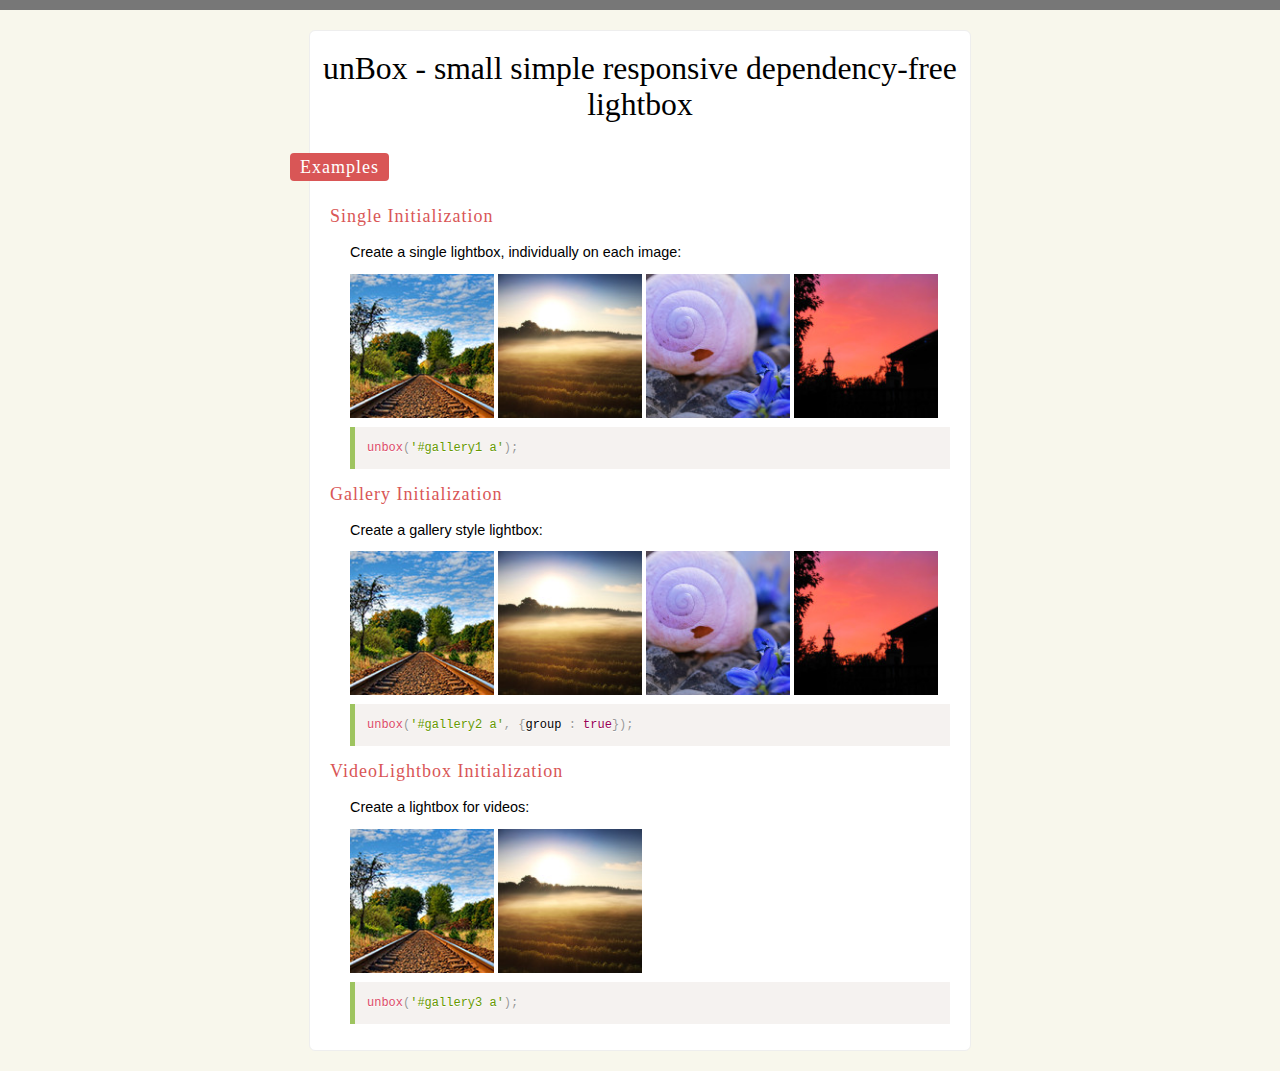
<file: unbox.html>
<!DOCTYPE html>
<html>
	<head>
		<meta charset="UTF-8" />

		<title>unBox - simple dependency-free lightbox</title>

		<meta name="Description" content="unBox - a lightbox that is small, simple, responsive, mobile friendly." />
		<meta name="Keywords" content="javascript, lightbox, responsive, small, tiny, mobile" />

		<link rel="stylesheet" media="all" type="text/css" href="css/css.css" />
		<link rel="stylesheet" media="all" type="text/css" href="css/prism.css" />
		<link rel="stylesheet" media="all" type="text/css" href="unbox.css" />

		<script type="text/javascript" src="unbox.js"></script>
		<script type="text/javascript" src="js/prism.js"></script>
	</head>

	<body>
		<div class="wrapper">
			<div class="header">
				<h1>unBox - small simple responsive dependency-free lightbox</h1>
			</div>

			<div class="content">

				<h2 id="Examples">Examples</h2>

				<!-- ============= example -->
				<div class="example-container">
					<h3>Single Initialization</h3>
					<p>Create a single lightbox, individually on each image:</p>
					<div>
						<div id="gallery1" class="gallery">
							<a href="media/sample_a.jpg" title="Caption for image A"><img src="media/sample_a_thumb.jpg" /></a>
							<a href="media/sample_b.jpg" title="Caption for image B"><img src="media/sample_b_thumb.jpg" /></a>
							<a href="media/sample_c.jpg" title="Caption for image C"><img src="media/sample_c_thumb.jpg" /></a>
							<a href="media/sample_d.jpg" title="Caption for image D"><img src="media/sample_d_thumb.jpg" /></a>
						</div>
					</div>
					<pre><code class="language-js">unbox('#gallery1 a');</code></pre>
				</div>

				<!-- ============= example -->
				<div class="example-container">
					<h3>Gallery Initialization</h3>
					<p>Create a gallery style lightbox:</p>
					<div>
						<div id="gallery2" class="gallery">
							<a href="media/sample_a.jpg" title="Caption for image A"><img src="media/sample_a_thumb.jpg" /></a>
							<a href="media/sample_b.jpg" title="Caption for image B"><img src="media/sample_b_thumb.jpg" /></a>
							<a href="media/sample_c.jpg" title="Caption for image C"><img src="media/sample_c_thumb.jpg" /></a>
							<a href="media/sample_d.jpg" title="Caption for image D"><img src="media/sample_d_thumb.jpg" /></a>
						</div>
					</div>
					<pre><code class="language-js">unbox('#gallery2 a', {group : true});</code></pre>
				</div>

				<!-- ============= example -->
				<div class="example-container">
					<h3>VideoLightbox Initialization</h3>
					<p>Create a lightbox for videos:</p>
					<div>
						<div id="gallery3" class="gallery">
							<a href="https://www.youtube.com/watch?v=n_dZNLr2cME" title="Caption for image A"><img src="media/sample_a_thumb.jpg" /></a>
							<a href="https://www.sample-videos.com/video123/mp4/720/big_buck_bunny_720p_2mb.mp4" title="Big Buck Bunny"><img src="media/sample_b_thumb.jpg" /></a>
							<!--<a href="https://www.google.pl/maps/@61.1796583,-149.8592632,15.95z" title="Google map"><img src="media/sample_c_thumb.jpg" /></a>
							<a href="http://portfolio/video/flash-27-05-2014-19-29-11/" title="Caption for image D"><img src="media/sample_d_thumb.jpg" /></a>-->
						</div>
					</div>
					<pre><code class="language-js">unbox('#gallery3 a');</code></pre>
				</div>

			</div>
		</div>

		<script type="text/javascript">
			if( !NodeList.prototype.forEach )
				NodeList.prototype.forEach = Array.prototype.forEach;

			document.querySelectorAll('code').forEach( function( elt ){
				eval( elt.innerHTML );
			});
		</script>

	</body>
</html>
</file>
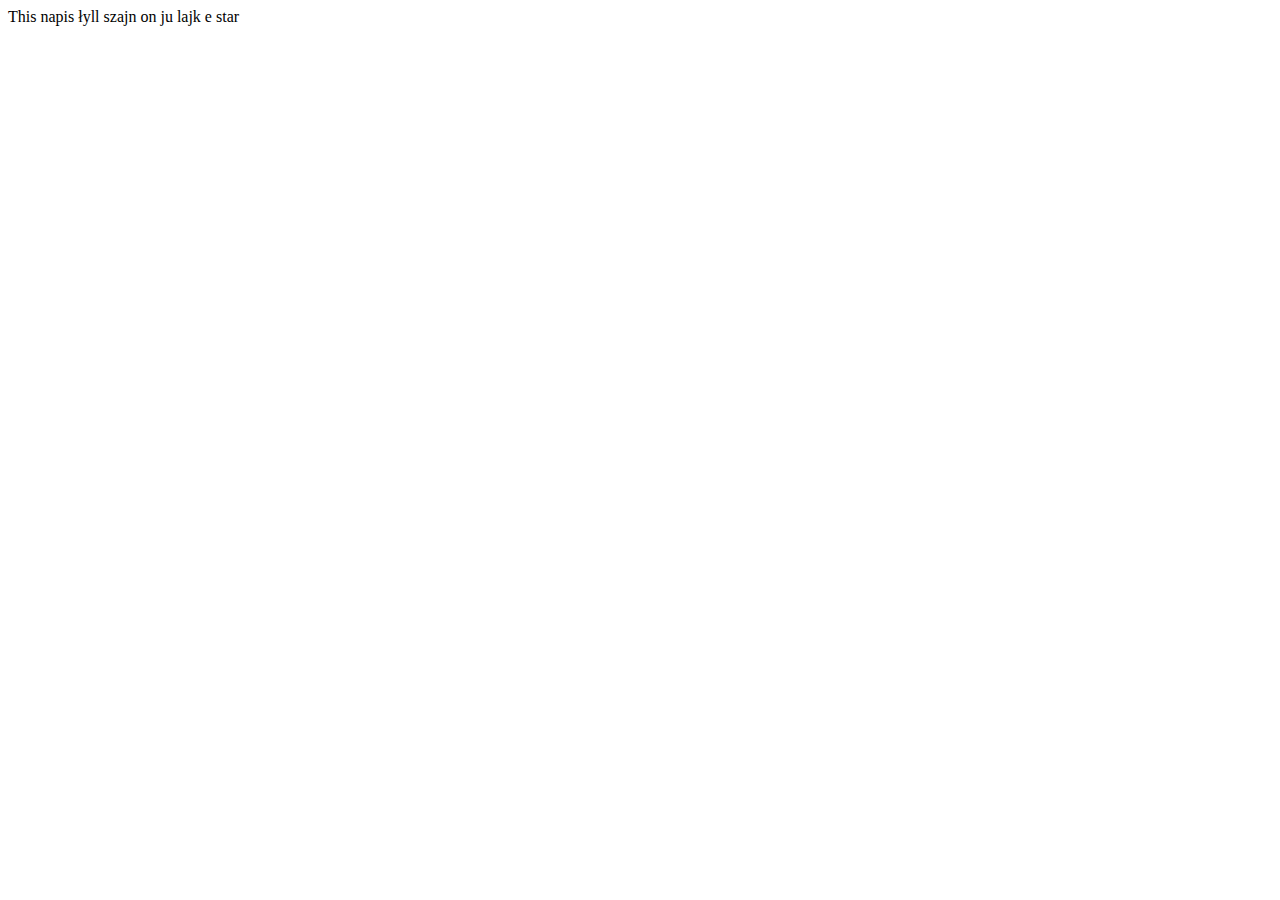
<file: test/test.html>
<!DOCTYPE html>
<html>
	<head>
		<meta charset="UTF-8" />
		<title>performance test</title>
		<style>
			div {
				transition-property: width, opacity, height;
				transition-delay:   .5s, 1s;
				transition-duration: .7s, 2.3s, 1.1s;
			}
			div.on {
				transition-property: width, opacity, height;
				transition-delay:   .5s, 1.5s;
				transition-duration: 1s, 2s, 1.5s;
			}
		</style>
	</head>

	<body>
		<div>This napis łyll szajn on ju lajk e star</div>
		<script type="text/javascript" src="test.js"></script>
	<body>
</html>
</file>
<file: css/css.css>
body,img,p,h1,h2,h3,h4,h5,h6,form,table,td,ul,ol,li,dl,dt,dd,pre,blockquote,fieldset,label{
	margin:0;
	padding:0;
	border:0;
}
body{ background-color: #f8f7ec; border-top: solid 10px #777; font: 90% Helvetica, sans-serif; padding: 20px; }
h1,h2,h3,h4{ margin: 10px 0; font-family: Plantin, "Plantin std", "Plantin", "Baskerville", Georgia, "Times New Roman", serif; font-weight: normal; }
h1{font-size: 2.2em;margin: 0 0 20px 0; }
h2{ background-color: #D95656; line-height: 18px; font-size: 18px; letter-spacing: 1px; padding: 5px 10px; margin: 10px 0 10px -60px; color: #fff; display: inline-block; border-radius: 4px; -moz-border-radius: 4px;-webkit-border-radius: 4px; }
h3{ color: #D95656; font-size: 18px; letter-spacing: 1px;  margin: 15px 0 15px -20px; }
h4{ color: #777; font-size: 18px; letter-spacing: 1px; }
p{ margin: 10px 0; line-height: 150%; }
a{ color: #7b94b2; }
ul,ol{ margin: 10px 0 10px 40px; }
li{ margin: 4px 0; }
dl{ margin: 10px 0; }
dl dt{ font-weight: bold; line-height: 20px; margin: 10px 0 0 0; }
dl dd{ margin: -20px 0 10px 120px; padding-bottom: 10px; border-bottom: solid 1px #eee;}
pre{ font-size: 12px; line-height: 16px; padding: 5px 5px 5px 10px; margin: 10px 0; border-left: solid 5px #9EC45F; overflow: auto; }

.wrapper{ background-color: #ffffff; width: 600px; border: solid 1px #eeeeee; padding: 20px 20px 20px 40px; margin: 0 auto; border-radius: 6px; -moz-border-radius: 6px;-webkit-border-radius: 6px; }
.header{ text-align: center;position: relative; margin: 0 -20px 0 -40px; }
.header ul{ margin: 10px 0; display: block; }
.header ul li{ display: inline-block; list-style: none; margin: 10px 0; width: 100px; }
.header ul li a{ text-transform: uppercase; color: #777; text-decoration: none; font-size: 12px; }
.header ul li a:hover{ color: #555; }
.header .tour{ color: #fff; background-color: #9ec45f; padding: 4px 10px; margin: 10px 0; font-size: 18px; line-height: 18px; text-decoration: none;border-radius: 4px; -moz-border-radius: 4px;-webkit-border-radius: 4px;}
.header .tour:hover{ background-color: #8eb44f; }
.header ul.scrollnav{ position: fixed; top: 0px; left: 50%; background-color: #777; display: none; margin: 0 0 0 -185px; border-radius: 0 0 0 6px; -moz-border-radius: 0 0 0 6px;-webkit-border-radius: 0 0 0 6px;}
.header ul.scrollnav li a{ color: #fff; }
.header ul.scrollnav.scrolled{ display: inline; }
.clear{ clear: both; }

.gallery{}
.gallery img{ width: 24%; }
</file>
<file: css/prism.css>
/* http://prismjs.com/download.html?themes=prism&languages=markup+css+clike+javascript */
/**
 * prism.js default theme for JavaScript, CSS and HTML
 * Based on dabblet (http://dabblet.com)
 * @author Lea Verou
 */

code[class*="language-"],
pre[class*="language-"] {
	color: black;
	background: none;
	text-shadow: 0 1px white;
	font-family: Consolas, Monaco, 'Andale Mono', 'Ubuntu Mono', monospace;
	text-align: left;
	white-space: pre;
	word-spacing: normal;
	word-break: normal;
	word-wrap: normal;
	line-height: 1.5;

	-moz-tab-size: 4;
	-o-tab-size: 4;
	tab-size: 4;

	-webkit-hyphens: none;
	-moz-hyphens: none;
	-ms-hyphens: none;
	hyphens: none;
}

pre[class*="language-"]::-moz-selection, pre[class*="language-"] ::-moz-selection,
code[class*="language-"]::-moz-selection, code[class*="language-"] ::-moz-selection {
	text-shadow: none;
	background: #b3d4fc;
}

pre[class*="language-"]::selection, pre[class*="language-"] ::selection,
code[class*="language-"]::selection, code[class*="language-"] ::selection {
	text-shadow: none;
	background: #b3d4fc;
}

@media print {
	code[class*="language-"],
	pre[class*="language-"] {
		text-shadow: none;
	}
}

/* Code blocks */
pre[class*="language-"] {
	padding: 1em;
	margin: .5em 0;
	overflow: auto;
}

:not(pre) > code[class*="language-"],
pre[class*="language-"] {
	background: #f5f2f0;
}

/* Inline code */
:not(pre) > code[class*="language-"] {
	padding: .1em;
	border-radius: .3em;
	white-space: normal;
}

.token.comment,
.token.prolog,
.token.doctype,
.token.cdata {
	color: slategray;
}

.token.punctuation {
	color: #999;
}

.namespace {
	opacity: .7;
}

.token.property,
.token.tag,
.token.boolean,
.token.number,
.token.constant,
.token.symbol,
.token.deleted {
	color: #905;
}

.token.selector,
.token.attr-name,
.token.string,
.token.char,
.token.builtin,
.token.inserted {
	color: #690;
}

.token.operator,
.token.entity,
.token.url,
.language-css .token.string,
.style .token.string {
	color: #a67f59;
	background: hsla(0, 0%, 100%, .5);
}

.token.atrule,
.token.attr-value,
.token.keyword {
	color: #07a;
}

.token.function {
	color: #DD4A68;
}

.token.regex,
.token.important,
.token.variable {
	color: #e90;
}

.token.important,
.token.bold {
	font-weight: bold;
}
.token.italic {
	font-style: italic;
}

.token.entity {
	cursor: help;
}
</file>
<file: unbox.css>
.unbox, .unbox > *, .unbox > * > * {
	-webkit-box-sizing: border-box;
	-moz-box-sizing: border-box;
	box-sizing: border-box;
}
.unbox {
	position: fixed;
	bottom: 0%;
	right: 0%;
	left: 0%;
	top: 0%;
	z-index: 999;
	background-color: rgba(0,0,0,.66);
	opacity: 0;
	transition: opacity 250ms ease-out;
}
.unbox.on {
	opacity: 1;
}

.unbox-loader-ctr,
.unbox-content-ctr {
	position: absolute;
	top: 0;
	left: 0;
	width: 100%;
	height: 100%;
	white-space: nowrap;
	text-align: center;
	outline: none;
	padding: 20px;
	opacity: 0;
	transform: scale(.9);
	transition: opacity 250ms ease-out, transform 250ms ease-out;
}
.unbox-loader-ctr.on,
.unbox-content-ctr.on {
	opacity: 1;
	transform: scale(1);
}
.unbox-loader-ctr:before,
.unbox-content-ctr:before {
	content: '';
	display: inline-block;
	vertical-align: middle;
	height: 100%;
	width: 0;
	margin-right: -0.25em;
}

.unbox-loader,
.unbox-content {
	display: inline-block;
	vertical-align: middle;
}

.unbox-content {
	border-radius: 4px;
	box-shadow: 0 0 6px rgba(0,0,0,.6);
	max-width: 100%;
	max-height: 100%;
}

.unbox-loader {
	display: inline-block;
	vertical-align: middle;
	animation: ripple 2s infinite;
	animation-timing-function: ease-out;
	border-radius: 100%;
	width: 48px;
	height: 48px;
	border: 5px solid #fff;
}

.unbox-next,
.unbox-prev {
	transition: 150ms linear all;
	position: absolute;
	top: 50%;
	margin-top: -10px;
	border-width: calc(.25vw + .25vh + .125vmin) calc(.25vw + .25vh + .125vmin) 0 0;
	border-style: solid;
	border-color: #fff;
	width: calc(.75vw + .75vh + .375vmin);
	height: calc(.75vw + .75vh + .375vmin);
	cursor: pointer;
	opacity: 0;
	filter: drop-shadow(0 0 5px rgba(0,0,0,.1));
}
.unbox-next {
	right: 25px; z-index: 10;
	transform: rotate(45deg) scale(0);
}
.unbox-prev {
	left: 25px; z-index: 10;
	transform: rotate(-135deg) scale(0);
}
.unbox-next.on {
	opacity: .5;
	transform: rotate(45deg) scale(1);
}
.unbox-prev.on {
	opacity: .5;
	transform: rotate(-135deg) scale(1);
}
.unbox-next:hover,
.unbox-next:active,
.unbox-prev:hover,
.unbox-prev:active {
	opacity: 1;
	filter: drop-shadow(0 0 5px rgba(0,0,0,.5));
}

.unbox-video-outer {
	width: 800px;
}

.unbox-video-inner {
	position: relative;
	padding-bottom: 56.25%;
	padding-top: 25px;
	height: 0;
}
.unbox-video-inner iframe {
	position: absolute;
	height: 100%;
	width: 100%;
	left: 0;
	top: 0;
}




@keyframes ripple {
	0% {
		transform: scale(0);
		opacity: 1;
	}
	100% {
		transform: scale(1);
		opacity: 0;
	}
}
</file>
